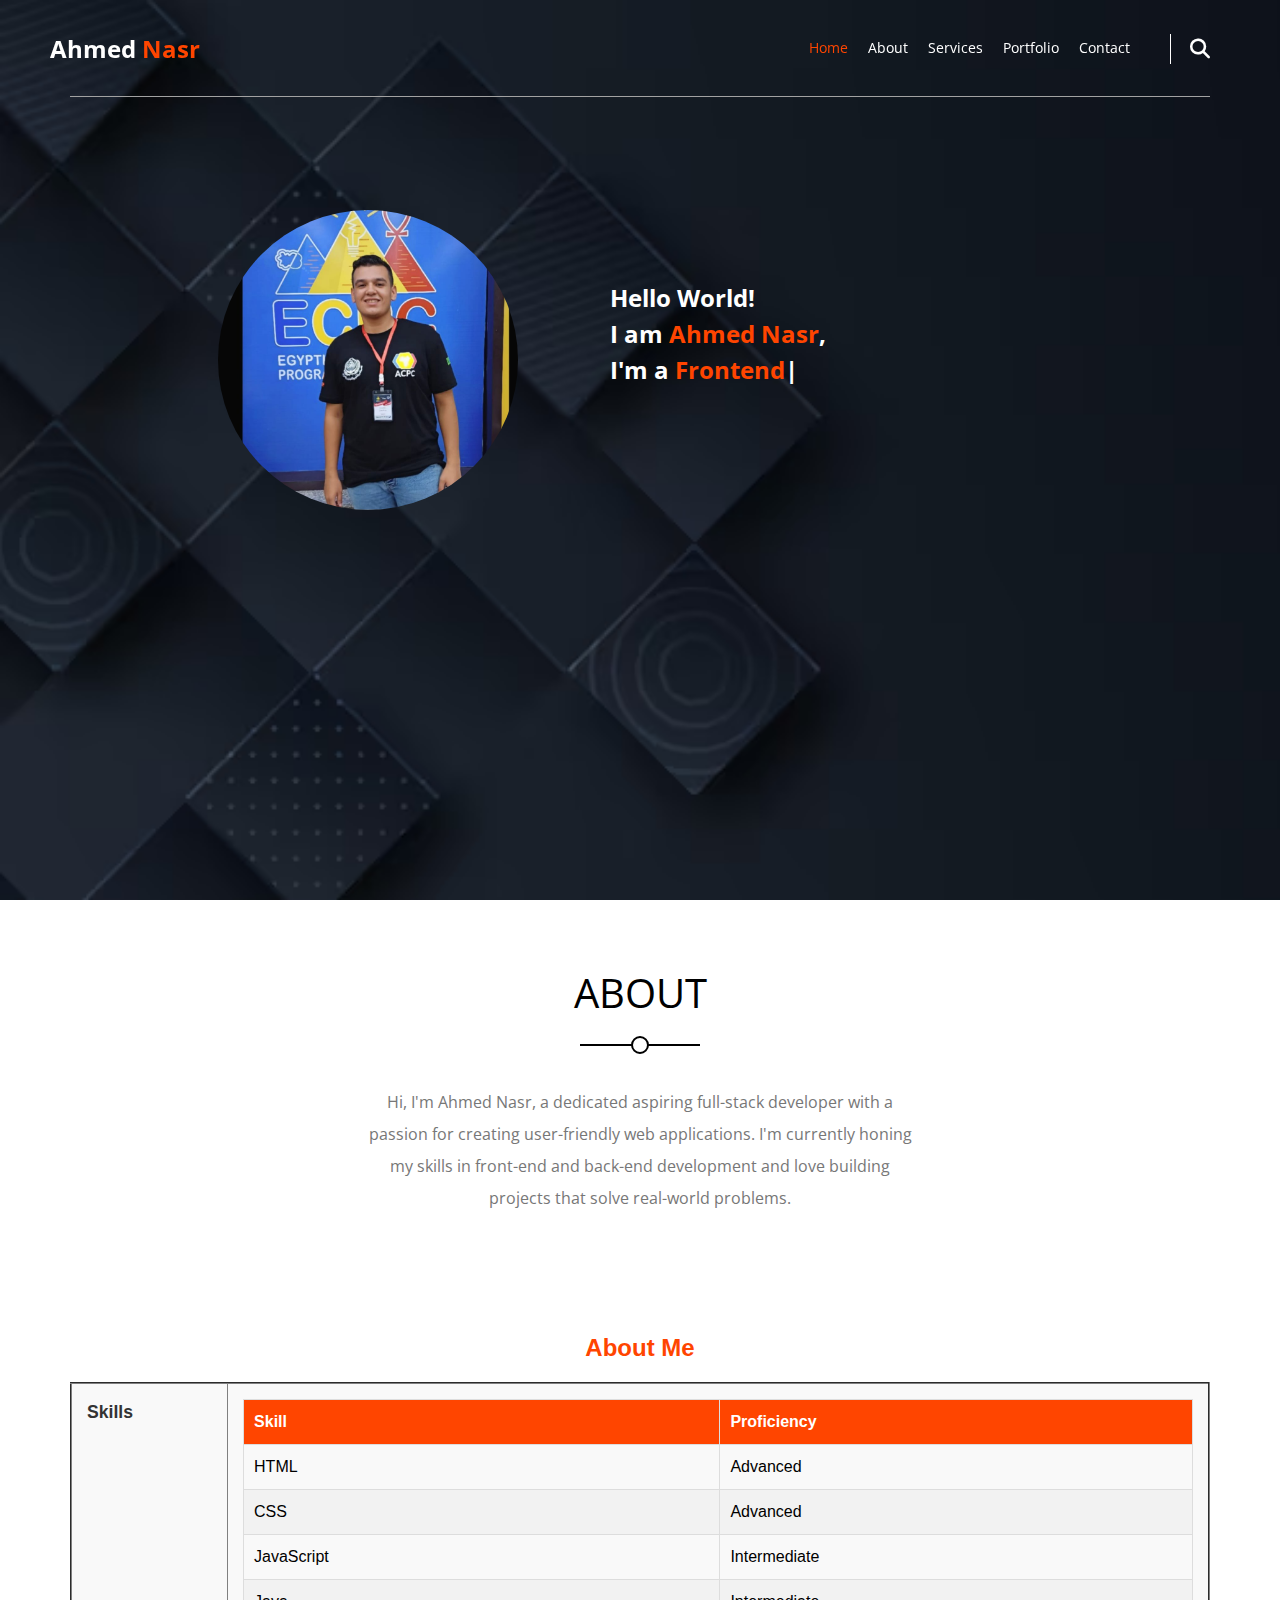
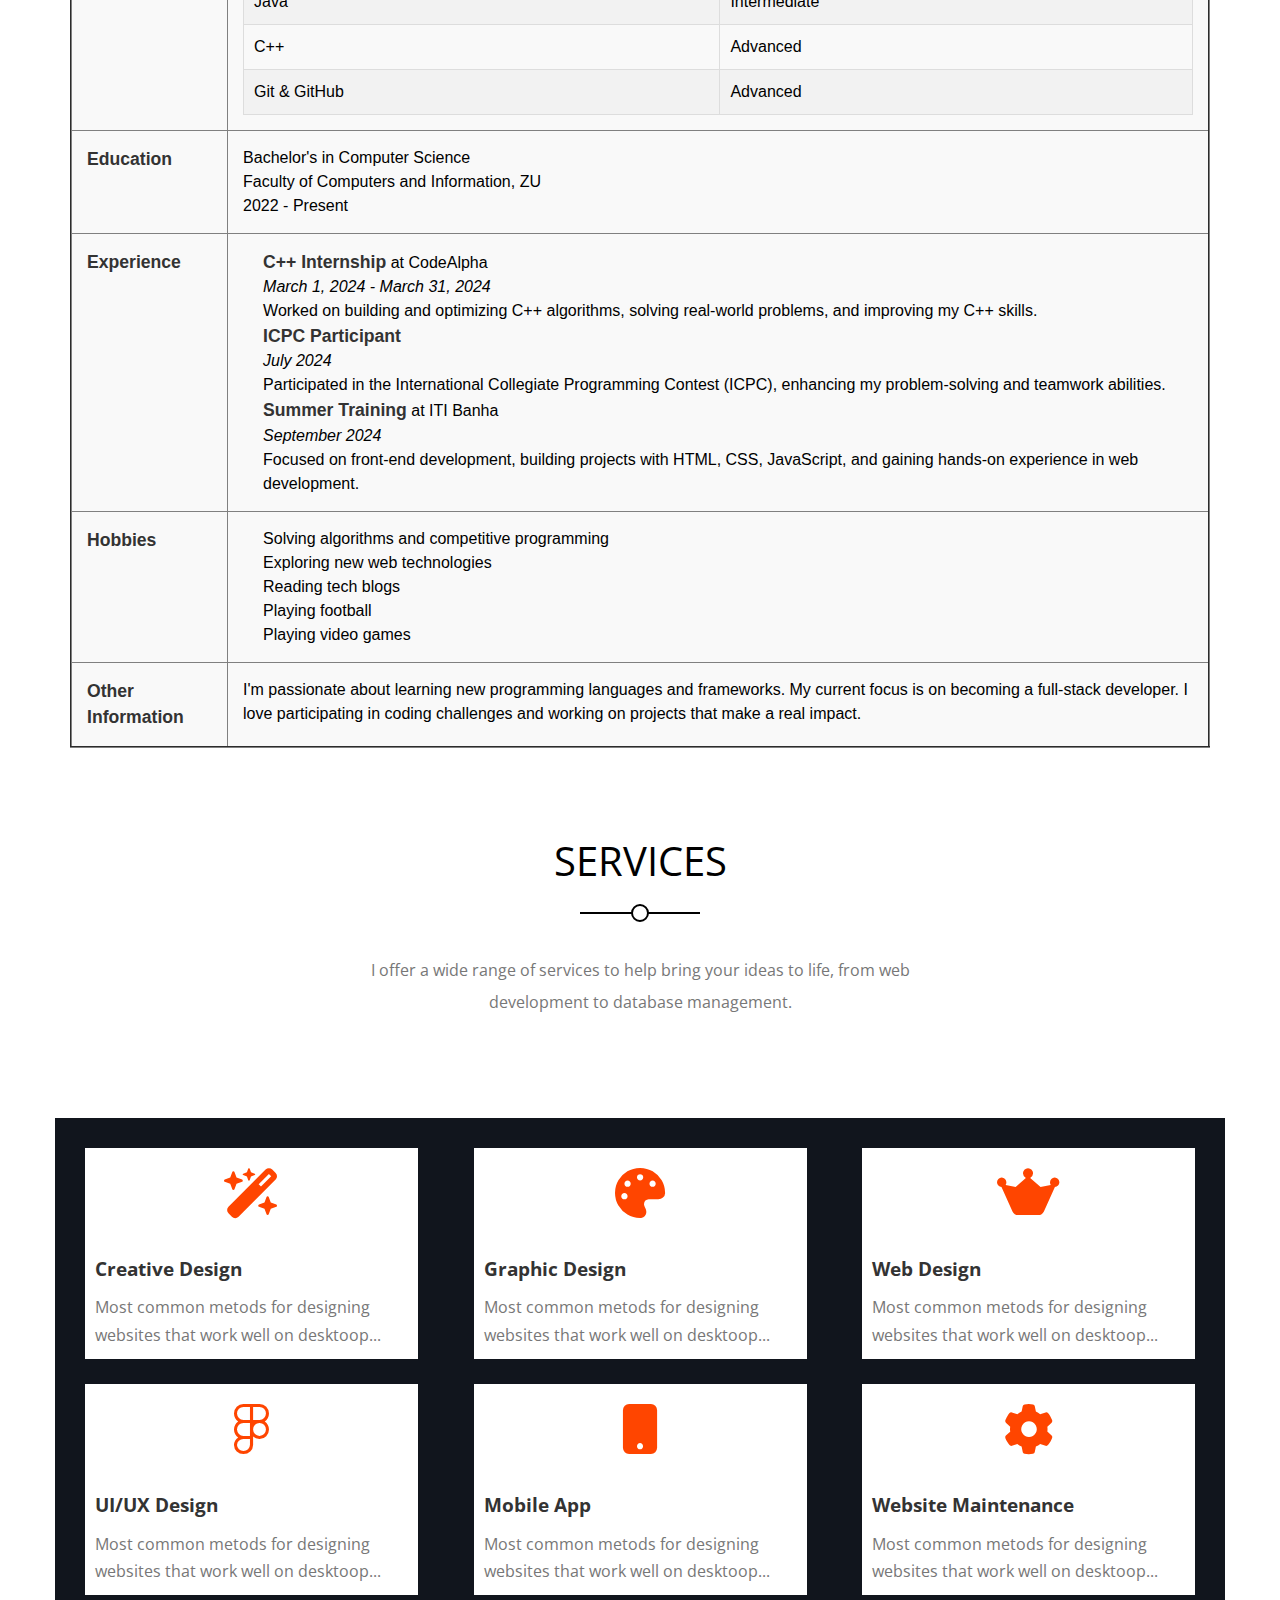
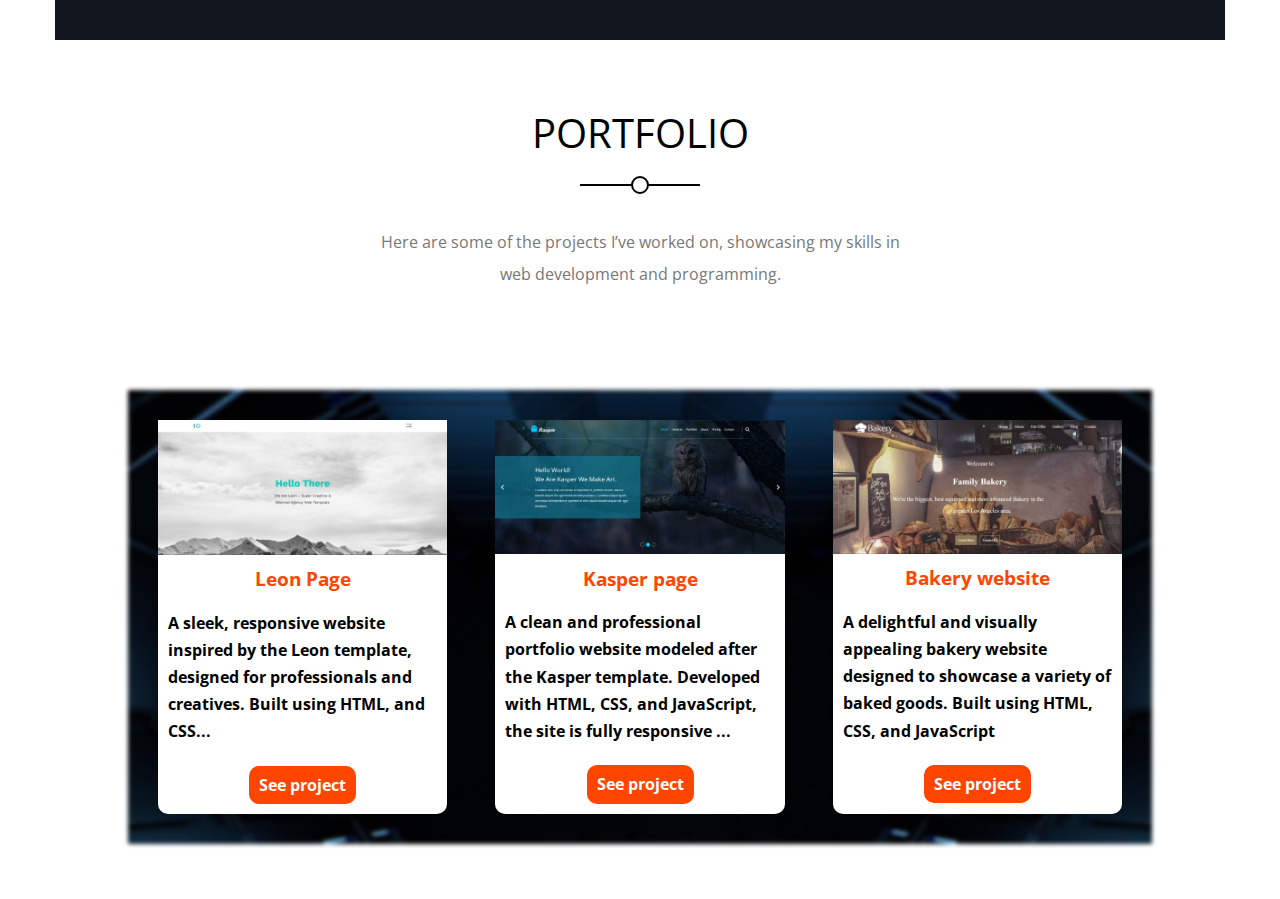
<file: index.html>
<!DOCTYPE html>
<html lang="en">
<head>
    <meta charset="UTF-8">
    <meta name="viewport" content="width=device-width, initial-scale=1.0">
    <title>Portfolio</title>
    <link rel="preconnect" href="https://fonts.googleapis.com">
<link rel="preconnect" href="https://fonts.gstatic.com" crossorigin>
<link href="https://fonts.googleapis.com/css2?family=Open+Sans:ital,wght@0,300..800;1,300..800&display=swap" rel="stylesheet">
 

<link rel="stylesheet" href="CSS/normalize.css">
    <link rel="stylesheet" href="CSS/all.min.css">
    <link rel="stylesheet" href="CSS/master.css">

</head>
<body>
         <!-- Start Header -->
         <header>
            <div class="container">
                <h2>Ahmed <span>Nasr</span></h2>
                <nav>
                    <i class="fas fa-bars toggle-menu"></i>
                    <ul>
                        <li><a href="#" class="active">Home</a></li>
                        <li><a href="#about">About</a></li>
                        <li><a href="#service">Services</a></li>
                        <li><a href="#portfolio">Portfolio</a></li>
                        <!-- <li><a href="#">Pricing</a></li> -->
                        <li><a href="contact.html">Contact</a></li>
                    </ul>
                    <div class="form">
                        <i class="fas fa-search"></i>
                    </div>
                </nav>
            </div>
          </header>
    <!-- End hEADER -->
     <!-- START Landing -->
     <div class="landing">
        <div class="container">
            <div class="image"><img src="Images/photo.jpg" alt=""></div>
            <div class="text">
                <div class="content">
                    <h2>
                        Hello World!<br />
                       I am <span>Ahmed Nasr</span>,<div class="typewriter" data-aos="fade-right" data-aos-duration="1500" data-aos-delay="900">I'm a <span class="typewriter-text"></span><label for="">|</label></div>
                    </h2>
                    <!-- <p>
                       Lorem ipsum dolor sit amet consectetur adipisicing elit. Voluptatum quis exercitationem quia impedit! Eum, sequi nesciunt? Iusto aperiam illo nostrum voluptate, cupiditate repudiandae repellat neque tempora doloremque autem, ipsa quos.
                    </p> -->
                </div>
            </div>
        </div>
       
    </div>
 <!-- End Landing -->
  <!-- Start About -->
   <div class="about" id="about">
    <div class="main-heading">
        <h2>About</h2>
        <p>Hi, I'm Ahmed Nasr, a dedicated aspiring full-stack developer with a passion for creating user-friendly web applications. I'm currently honing my skills in front-end and back-end development and love building projects that solve real-world problems.
        </p>
    </div>
    <div class="about-section">
        <h2>About Me</h2>
        <div class="container">
            <table class="about-table" border="2">
          <tr>
            <td><strong>Skills</strong></td>
            <td>
              <table class="skills-table" border="1">
                <thead>
                  <tr>
                    <th>Skill</th>
                    <th>Proficiency</th>
                  </tr>
                </thead>
                <tbody>
                  <tr>
                    <td>HTML</td>
                    <td>Advanced</td>
                  </tr>
                  <tr>
                    <td>CSS</td>
                    <td>Advanced</td>
                  </tr>
                  <tr>
                    <td>JavaScript</td>
                    <td>Intermediate</td>
                  </tr>
                  <tr>
                    <td>Java</td>
                    <td>Intermediate</td>
                  </tr>
                  <tr>
                    <td>C++</td>
                    <td>Advanced</td>
                  </tr>
                  <tr>
                    <td>Git & GitHub</td>
                    <td>Advanced</td>
                  </tr>
                </tbody>
              </table>
            </td>
          </tr>
          <tr>
            <td><strong>Education</strong></td>
            <td>
              <p>Bachelor's in Computer Science<br>
                 Faculty of Computers and Information, ZU<br>
                 2022 - Present</p>
            </td>
          </tr>
          <tr class="experience">
            <td><strong>Experience</strong></td>
            <td>
              <ul>
                <li>
                  <strong>C++ Internship</strong> at CodeAlpha<br>
                  <em>March 1, 2024 - March 31, 2024</em><br>
                  Worked on building and optimizing C++ algorithms, solving real-world problems, and improving my C++ skills.
                </li>
                <li>
                  <strong>ICPC Participant</strong><br>
                  <em>July 2024</em><br>
                  Participated in the International Collegiate Programming Contest (ICPC), enhancing my problem-solving and teamwork abilities.
                </li>
                <li>
                  <strong>Summer Training</strong> at ITI Banha<br>
                  <em>September 2024</em><br>
                  Focused on front-end development, building projects with HTML, CSS, JavaScript, and gaining hands-on experience in web development.
                </li>
              </ul>
            </td>
          </tr>
          
          <tr>
            <td><strong>Hobbies</strong></td>
            <td>
              <ul>
                <li>Solving algorithms and competitive programming</li>
                <li>Exploring new web technologies</li>
                <li>Reading tech blogs</li>
                <li>Playing football</li>
                <li>Playing video games</li>
              </ul>
            </td>
          </tr>
          <tr>
            <td><strong>Other Information</strong></td>
            <td>
              <p>I'm passionate about learning new programming languages and frameworks. My current focus is on becoming a full-stack developer. I love participating in coding challenges and working on projects that make a real impact.</p>
            </td>
          </tr>
            </table>
        </div>
      </div>
      
   </div>
   <div class="services" id="service">
        <div class="main-heading">
            <h2>Services</h2>
            <p>I offer a wide range of services to help bring your ideas to life, from web development to database management.</p>
        </div>

        <div class="container">
            <div class="item">
                <i class="fa-solid fa-wand-magic-sparkles"></i>
                <h3>Creative Design</h3>
                <p>Most common metods for designing websites that work well on desktoop...</p>
            </div>
            
            <div class="item">
                <i class="fa-solid fa-palette"></i>
                <h3>Graphic Design</h3>
                <p>Most common metods for designing websites that work well on desktoop...</p>
            </div>

            <div class="item">
                <i class="fa-solid fa-web-awesome"></i>
                <h3>Web Design</h3>
                <p>Most common metods for designing websites that work well on desktoop...</p>
            </div>

            <div class="item">
                <i class="fa-brands fa-figma"></i>
                <h3>UI/UX Design</h3>
                <p>Most common metods for designing websites that work well on desktoop...</p>
            </div>

            <div class="item">
                <i class="fa-solid fa-mobile-button"></i>
                <h3>Mobile App</h3>
                <p>Most common metods for designing websites that work well on desktoop...</p>
            </div>

            <div class="item">
                <i class="fa-solid fa-gear"></i>
                <h3 class="big">Website Maintenance</h3>
                <p>Most common metods for designing websites that work well on desktoop...</p>
            </div>
         </div>
   </div>
   <div class="portfolio" id="portfolio">
    <div class="main-heading">
        <h2>Portfolio</h2>
        <p>Here are some of the projects I’ve worked on, showcasing my skills in web development and programming.</p>

    </div>
    <div class="container">
        <div class="card">
            <img src="Images/template-one.jpg" alt="">
            <h3>Leon Page</h3>
            <p>A sleek, responsive website inspired by the Leon template, designed for professionals and creatives. Built using HTML, and CSS...</p>
            <button><a href="https://ahmednasr54.github.io/HTML-CSS-Template-1/" target="_blank">See project</a></button>
        </div>
        <div class="card">
            <img src="Images/second-template.jpg" alt="">
            <h3>Kasper page</h3>
            <p>A clean and professional portfolio website modeled after the Kasper template. Developed with HTML, CSS, and JavaScript, the site is fully responsive ...</p>
            <button><a href="https://ahmednasr54.github.io/HTML-CSS-Template-2/" target="_blank">See project</a></button>
        </div>
        <div class="card">
            <img src="Images/third.jpg" alt="">
            <h3> Bakery website</h3>
            <p>A delightful and visually appealing bakery website designed to showcase a variety of baked goods. Built using HTML, CSS, and JavaScript</p>
            <button><a href="https://ahmednasr54.github.io/Bakery-ITI-Trainning-Task/" target="_blank">See project</a></button>
        </div>
    </div>
   </div>
   <br><br><br>
   <script src="Script/main.js"></script>
</body>
</html>
</file>
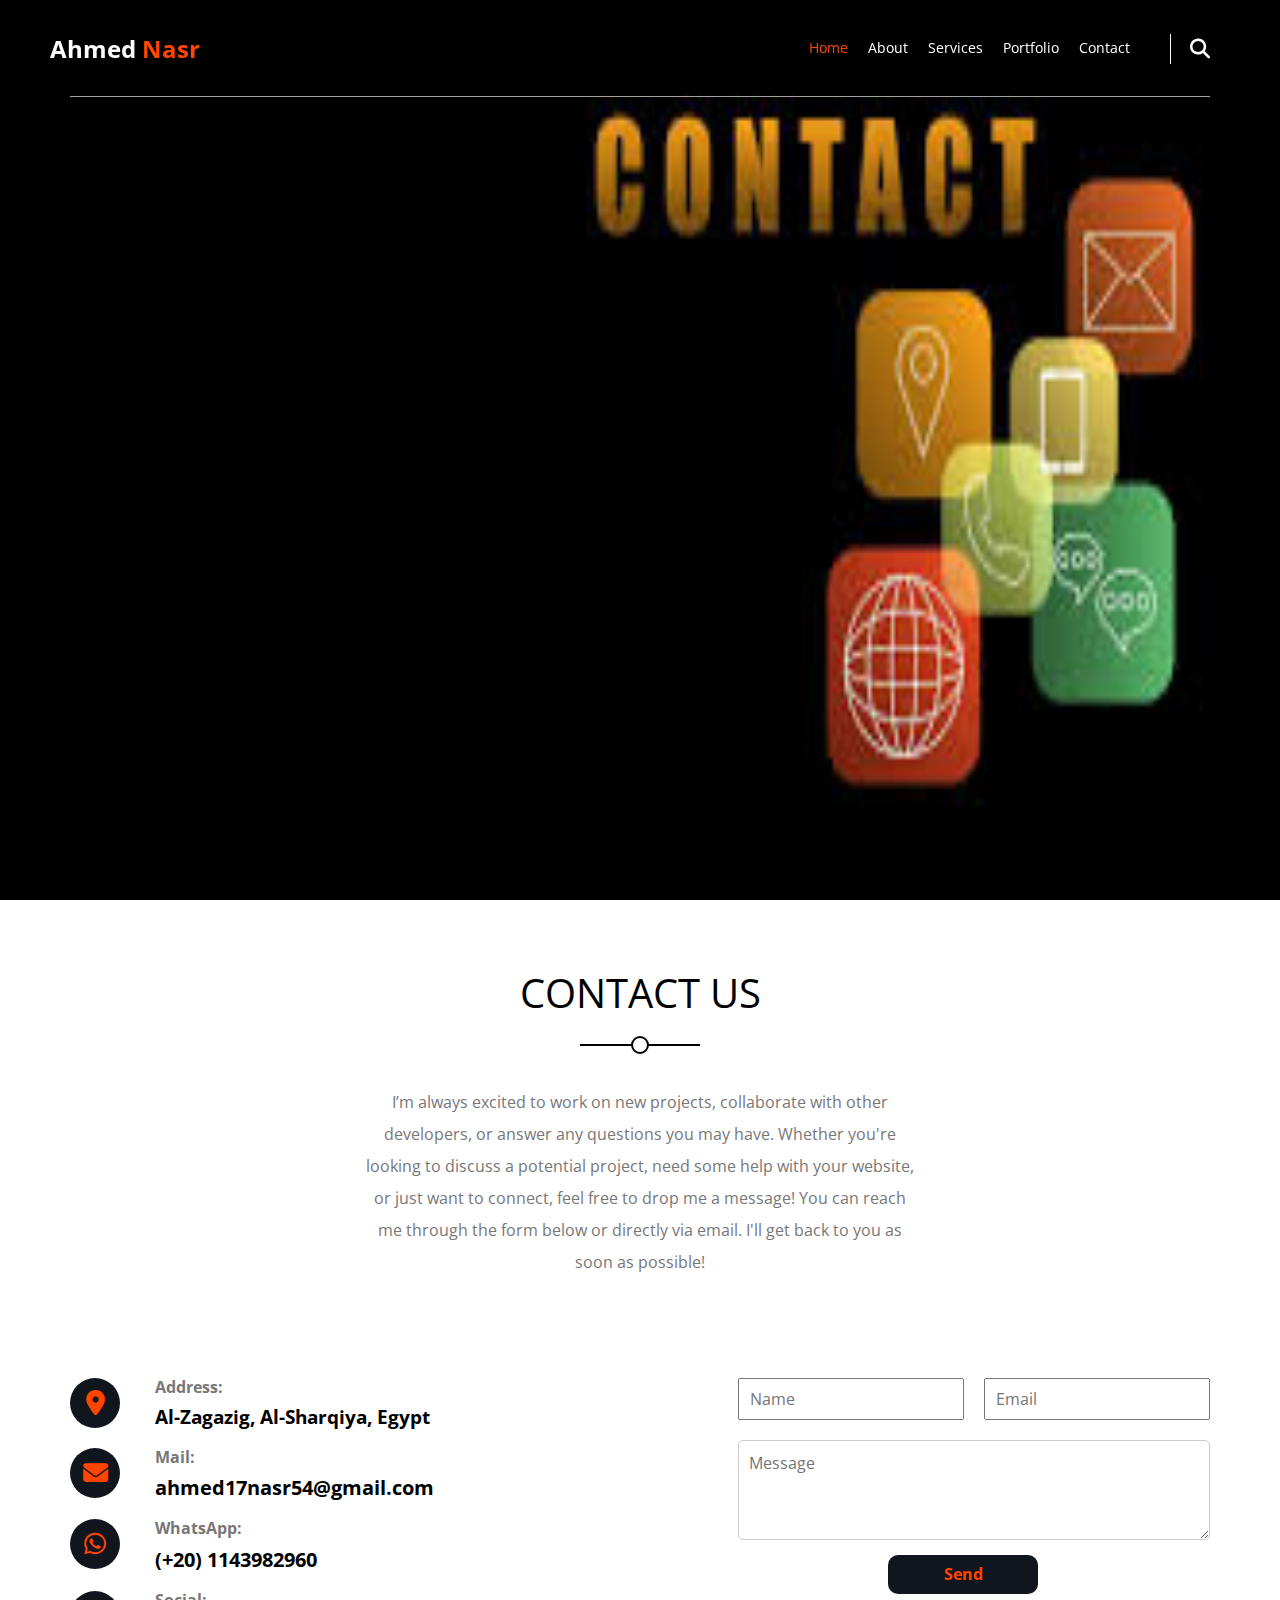
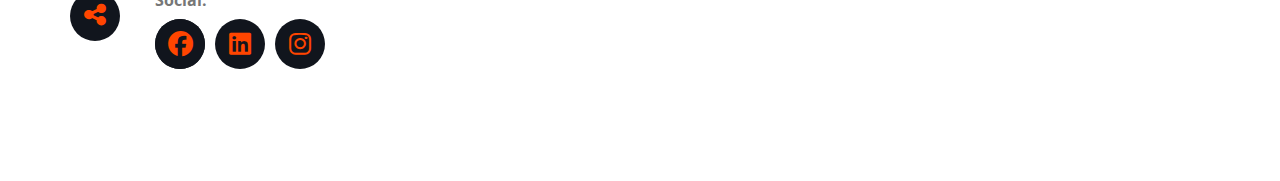
<file: contact.html>
<!DOCTYPE html>
<html lang="en">
<head>
    <meta charset="UTF-8">
    <meta name="viewport" content="width=device-width, initial-scale=1.0">
    <title>Contact</title>
    <link rel="preconnect" href="https://fonts.googleapis.com">
<link rel="preconnect" href="https://fonts.gstatic.com" crossorigin>
<link href="https://fonts.googleapis.com/css2?family=Open+Sans:ital,wght@0,300..800;1,300..800&display=swap" rel="stylesheet">
 

<link rel="stylesheet" href="CSS/normalize.css">
    <link rel="stylesheet" href="CSS/all.min.css">
    <link rel="stylesheet" href="CSS/master.css">

</head>
<body>
    <header>
        <div class="container">
            <h2>Ahmed <span>Nasr</span></h2>
            <nav>
                <i class="fas fa-bars toggle-menu"></i>
                <ul>
                    <li><a href="index.html" class="active">Home</a></li>
                    <li><a href="index.html#about">About</a></li>
                    <li><a href="index.html#service">Services</a></li>
                    <li><a href="index.html#portfolio">Portfolio</a></li>
                    <li><a href="contact.html">Contact</a></li>
                </ul>
                
                <div class="form">
                    <i class="fas fa-search"></i>
                </div>
            </nav>
        </div>
      </header>
      <div class="landing contact-landing">
        <div class="container">
            <!-- <div class="image"><img src="Images/photo.jpg" alt=""></div> -->
            <!-- <div class="text">
                <div class="content">
                    <h2>
                        Hello World!<br />
                       I am <span>Ahmed Nasr</span>,Web Developer
                    </h2>
                    <p>
                       Lorem ipsum dolor sit amet consectetur adipisicing elit. Voluptatum quis exercitationem quia impedit! Eum, sequi nesciunt? Iusto aperiam illo nostrum voluptate, cupiditate repudiandae repellat neque tempora doloremque autem, ipsa quos.
                    </p>
                </div>
            </div> -->
        </div>
       
    </div>
      <div class="contact">
        <div class="main-heading">
            <h2>Contact us</h2>
            <p>
                I’m always excited to work on new projects, collaborate with other developers, or answer any questions you may have. Whether you're looking to discuss a potential project, need some help with your website, or just want to connect, feel free to drop me a message! You can reach me through the form below or directly via email. I'll get back to you as soon as possible!
              </p>
        </div>
        <div class="container contact-container">
            <!-- <div class="map">
                <iframe src="https://www.google.com/maps/embed?pb=!1m18!1m12!1m3!1d27499.006851193928!2d31.348157459898996!3d30.51040941540741!2m3!1f0!2f0!3f0!3m2!1i1024!2i768!4f13.1!3m3!1m2!1s0x14f7e6a56e0bc271%3A0x5ab6494023b63bd4!2z2YXZhtmK2Kcg2KfZhNmC2YXYrdiMINmF2YrYqiDZitiy2YrYr9iMINmF2LHZg9iyINmF2YbZitinINin2YTZgtmF2K3YjCDZhdit2KfZgdi42Kkg2KfZhNi02LHZgtmK2Kk!5e0!3m2!1sar!2seg!4v1727069924592!5m2!1sar!2seg" width="600" height="450" style="border:0;" allowfullscreen="" loading="lazy" referrerpolicy="no-referrer-when-downgrade"></iframe>
            </div> -->
            <div class="info">
                <div class="component">
                    <i class="fa-solid fa-location-dot"></i>
                    <div class="text">
                        <h4>Address:</h4>
                        <h3>Al-Zagazig, Al-Sharqiya, Egypt</h3>
                    </div>
                </div>

                <div class="component">
                    <i class="fa-solid fa-envelope"></i>
                    <div class="text">
                        <h4>mail:</h4>
                        <a class="mail" href="mailto:ahmed17nasr54@gmail.com">ahmed17nasr54@gmail.com</a>
                    </div>
                </div>
                <div class="component">
                    <a class="whats" href="https://wa.me/201143982960" target="_blank"><i class="fa-brands fa-whatsapp fa-bounce"></i></a>
                    <div class="text">
                        <h4>WhatsApp:</h4>
                        <a class="number" href="https://wa.me/201143982960" target="_blank">(+20) 1143982960</a>
                    </div>
                </div>
                <div class="component">
                    <i class="fa-solid fa-share-nodes fa-beat-fade"></i>
                    <div class="text">
                        <h4>Social:</h4>
                        <div class="social">
                            <a href="https://www.facebook.com/profile.php?id=100028818579370&sk=map" target="_blank"><i><i class="fa-brands fa-facebook"></i></i></a>
                            <a href="https://www.linkedin.com/in/ahmed-nasr-b7ab64279/" target="_blank"><i class="fa-brands fa-linkedin"></i></a>
                            <a href="https://www.instagram.com/a7mednasr17/?igsh=bG4xZ2ttdjA3eXRv" target="_blank"><i class="fa-brands fa-instagram"></i></a>
                        </div>
                    </div>
                </div>
            </div>
            <form action="">
                <div class="input">
                    <input type="text" placeholder="Name">
                    <input type="mail"  placeholder="Email" required>
                </div>
                <textarea name="message" placeholder="Message" required></textarea>
                <button type="submit">Send</button>
            </form>
        </div>
      </div>
      <br><br><br><br><br>
      <script src="Script/main.js"></script>
</body>
</html>
</file>
<file: CSS/master.css>
* Start Global Rules */
:root{
    --main-color: orangered;
    --transparent-color: rgb(15 116 143 / 70%);
    --section-padding: 100px;
  }
*{
    -webkit-box-sizing: border-box;
    -moz-box-sizing: border-box;
    box-sizing: border-box;
    padding: 0;
    margin: 0;
}
html{
    scroll-behavior: smooth;
}
body{
 font-family: "Open Sans", sans-serif; 
 /* background-color: rgb(37, 20, 20); */
}
ul{
    list-style: none;
}

.container{
    padding-left: 15px;
    padding-right: 15px;
    margin-left: auto;
    margin-right: auto;
}
/* Small */
@media (min-width: 768px) {
    .container {
      width: 750px;
    }
  }
  /* Medium */
  @media (min-width: 992px) {
    .container {
      width: 970px;
    }
  }
  /* Large */
  @media (min-width: 1200px) {
    .container {
      width: 1170px;
    }
  }
  /* End Global Rules */

  /* Start Component  */
  .main-heading{
    text-align: center;
  }
  .main-heading h2{
    font-weight: normal;
    font-size: 40px;
    position: relative;
    margin-top: 70px;
    margin-bottom: 70px;
    text-transform: uppercase;
  }
  .main-heading h2::before{
    content: '';
    position: absolute;
    left: 50%;
    bottom: -30px;
    transform: translateX(-50%);
    height: 2px;
    background-color: black;
    width: 120px;
  }
  .main-heading h2::after{
    content: '';
    position: absolute;
    left: 50%;
    bottom: -38px;
    transform: translateX(-50%);
    width: 14px;
    height: 14px;
    border-radius: 50%;
    border: 2px solid black;
    background-color: white;
  }
  .main-heading p{
    width: 550px;
    margin: 0 auto 100px;
    max-width: 100%;
    line-height: 2;
    color: #777;
  }


  /* End Component */


  /* Start Header */
  header{
    /* background-color: cadetblue; */
    position: fixed;
    left: 0;
    width: 100%;
    z-index:2;
    /* background-color: rgb(142, 56, 56); */
  }
  .scrolled{
    background-color:#11151d;
  }
  header .container{
    display: flex;
    justify-content: space-between;
    align-items: center;
    position: relative;
    min-height: 97px;
  }
  header .container::after{
    content: "";
    position: absolute;
    height: 1px;
    background-color: #a2a2a2;
    bottom: 0;
    width: calc(100% - 30px); /* 30px = padding right &left*/
    left: 15px;
  }
  header h2{
    margin-left: -20px;
    color: white;
  }
  header h2 span{
    color: orangered;
}
header h2 span:hover{
    text-shadow: 2px 2px 5px rgba(244, 3, 3, 0.948);

}
  header nav{
    flex: 1;
    display: flex;
    justify-content: flex-end;
    align-items: center;
  }
  header nav .toggle-menu{
    color: white;
    font-size: 22px;
  }
  @media(min-width:768px){
    header nav .toggle-menu{
        display: none;
    }
   
  }
  header nav ul{
    display: flex;
  }
  @media (max-width:767px){
    header nav ul{
        display: none;
    }
    header h2{
      margin-left: 10px;
     
    }
    header nav .toggle-menu:hover + ul{
        display: flex;
        flex-direction: column;
        position: absolute;
        top: 100%;
        left: 0;
        width: 100%;
        background-color: rgb(0 0 0 / 50%);
        z-index: 100;
    }
    header nav ul li a{
        padding: 15px !important;
    }

  }
  /* header nav ul li{
    padding: 40px 15px;
   
    
  } */
  header nav ul li a {
    padding: 40px 10px;
    display: block;
    color: white;
    text-decoration: none;
    font-size: 14px;
    transition: 0.3s;
    position: relative;
    z-index: 4;
  }
  header nav ul a:hover,
  header nav ul .active{
    color: orangered;
    border-bottom: 1px solid var(--main-color);
  }
  
  header nav .form{
    width: 40px;
    height: 30px;
    position: relative;
    margin-left: 30px;
    border-left: 1px solid white;
  }
  header nav .form i{
    color: white;
    position: absolute;
    font-size: 20px;
    top: 50%;
    transform: translateY(-50%);
    right: 0;
  }

  .landing{
    min-height: 100vh;
    background-color: black; /* this is use if the image is broken this work*/
    background-image:url(../Images/backgroundImage.avif);
    background-size: cover;
    position: relative;
    /* margin-top: -150px; */
    z-index: -1;
    display: flex;
    flex-direction: column;
    gap: 10px;
  }
  .contact-landing{
    background-image: url(../Images/images.jpg);
    background-size: cover;
    background-position: 0 0;
  }
  @media (max-width: 767px) {
    .contact-landing {
      width: 100%;
      background-size: 100% 100%;  /* Stretch to fit both width and height */
      background-repeat: no-repeat;  /* Prevent repetition */
    }
  }
  @media (max-width: 992px) {
    .contact-landing {
      width: 100%;
      background-size: 100% 100%;  /* Stretch to fit both width and height */
      background-repeat: no-repeat;  /* Prevent repetition */
    }
  }
  @media (max-width: 1400px) {
    .contact-landing {
      width: 100%;
      background-size: 100% 100%;  /* Stretch to fit both width and height */
      background-repeat: no-repeat;  /* Prevent repetition */
    }
  }
  
  
  .landing .container{
    width: 80%;
    margin-top: 200px;
    padding: 10px;
    display: flex;
    flex-direction: row;
    /* justify-content: space-between; */
    gap: 20px;
  }
  .landing .image{
    width:40%;
  }
  .landing .image img{
    max-width: 100%;
    width: 300px;
    height: 300px;
  border-radius: 50%; /* Makes the image a circle */
  object-fit: cover; /* Ensures the image fits inside the circle without distortion */
   margin-left: calc(20%);
}
.landing .text{
    margin-top: 70px;
}
.landing .text h2{
    margin-bottom: 10px;
    color: white;
    line-height: 1.5;

}
.landing .text h2 span{
    color: orangered;
}

.landing .text h2 span:hover{
    text-shadow: 2px 2px 5px rgba(244, 3, 3, 0.948);
}

.landing .text p{
    margin-bottom: 10px;
    color: white;
    line-height: 2;
}
@media (max-width:767px) {

  .landing .container{
    display: block;
    text-align: center;
  }
  .landing .image {
    width: 60%;
  }
  .landing .image img{
    width: 100%;
    height: 40%;
    margin-top: 100px;
  }
}
@media (max-width:992px) {
  .landing .container{
    display: block;
    text-align: center;
  }
    .landing .image {
      width: 60%;
    }
    .landing .image img{
      width: 100%;
      height: 40%;
      margin-top: 100px;
    }
  }
  @media (min-width:993px) {
    .landing .container{
     display: flex;
    gap: 70px;
    }

}

  /* Basic Styling for the About Section */
.about-section {
    padding: 20px;
    font-family: Arial, sans-serif;
  }
  
  .about-section h2 {
    text-align: center;
    color: orangered;
    margin-bottom: 20px;
  }
  
  .about-table {
    width: 100%;
    border-collapse: collapse;
    background-color: #f9f9f9;
  }
  
  .about-table td {
    padding: 15px;
    vertical-align: top;
    font-size: 1rem;
    line-height: 1.5;
  }
  
  .skills-table {
    width: 100%;
    border-collapse: collapse;
  }
  
  .skills-table th, .skills-table td {
    padding: 10px;
    text-align: left;
    border: 1px solid #ddd;
  }
  
  .skills-table th {
    background-color: orangered;
    color: white;
  }
  
  .skills-table tr:nth-child(even) {
    background-color: #f2f2f2;
  }
  
  .skills-table tr:hover {
    background-color: #f1f1f1;
  }
  
  .about-table td strong {
    font-size: 1.1rem;
    color: #333;
  }
  
  ul {
    margin: 0;
    padding-left: 20px;
  }
  
  
  
  
  /* Responsive Design */
  @media (max-width: 768px) {
    .about-table, .skills-table {
      font-size: 0.9rem;
    }
  }



  /* Start Service */
  .services .container{
    display: flex;
    flex-direction: row;
    gap: 10px;
    flex-wrap: wrap;
    justify-content: space-between;
    background-color: #11151d;
    padding: 30px;
    /* height: auto; */
  }
  .services .container .item{
    width: 30%;
    background-color: white;
    color: white;
    padding: 10px;
    margin-bottom: 15px;
    /* margin-right: 15px; */
    /* height: 250px; */
    line-height: 1.7;
    /* border: 2px solid orangered; */
    transition: background-color 0.5s ease-in-out; /* Smooth transition */
}
  .services .container .item:hover{
    background-color: orangered;
    /* transition: ; */
    transform: scale(1.1);
  }
  .services .container .item:hover i{
    color: black;
  }
  .services .container .item:hover p{
    color: white;
    font-weight: bold;
  }
  .services .container .item i{
    display: block;
    text-align: center;
    font-size: 50px;
    margin-bottom: 35px;
    margin-top: 10px;
    color: orangered;
  }
  .services .container .item h3{
    margin-bottom: 10px;
    color: #333;
  }
  .services .container .item p{
    color: #777;
  }
  
  @media (max-width: 768px) {
   .services .container{
      display: flex;
      flex-direction: column;
      flex-wrap: wrap;
      gap: 20px;
    }
   .services .container .item{
      margin: auto;
      width: 80%;
   }
  }


/* CONTACT */
.contact-container{
    display: flex;
    flex-direction: row;
    justify-content: space-between;
}
.contact-container .info {
    margin-right: 25px;
}
.contact-container .info .component{
    margin-bottom: 20px;
    display: flex;
    gap: 20px;
}
.contact-container .info .component i{
    font-size: 25px;
    width: 50px;
    height: 50px;
    /* border: 2px solid red; */
    background-color:#11151d;
    border-radius: 50%;
    color:orangered;

    display: flex;
    align-items: center;
    justify-content: center;
}
.contact-container .info .component h4{
    color: #777;
    margin-left: 15px;
    text-transform: capitalize;
    margin-bottom: 10px;
}
.contact-container .info .component h4 + *{
    margin-left: 15px;
}
.contact-container .info .component a {
    text-decoration: none;
    color: black;
    font-size: 20px;
    font-weight: bold;
    position: relative; /* Relative positioning for the pseudo-element */
    /*overflow: hidden;   /* Hide overflow to prevent showing the full line */
}
.contact-container .info .component .whats{
    text-decoration: none;
}
.contact-container .info .component a.mail::after,.contact-container .info .component a.number::after {
    content: '';
    position: absolute;
    left: 0; /* Start from the left */
    bottom: 0; /* Position it at the bottom of the text */
    width: 100%; /* Full width */
    height: 2px; /* Thickness of the underline */
    background-color: #0058b5; /* Color of the underline */
    transform: scaleX(0); /* Start with no width */
    transition: transform 0.6s ease-in-out; /* Smooth transition */
    transform-origin: left; /* Start scaling from the left */
}

.contact-container .info .component a:hover::after {
    transform: scaleX(1); /* Scale to full width on hover */
}

.contact-container .info .component a:hover {
    color: #0058b5; /* Change text color on hover */
}


.contact-container .info .component .social{
    display: flex;
    gap: 10px;
}
.contact-container .info .component .social a{
  transition: transform 0.3s ease;
}
.contact-container .info .component .social a:hover{
  transform: scale(1.1);
}

.contact-container form .input{
    display: flex;
    gap: 20px;
    margin-bottom: 20px;
   
  
}
.contact-container form .input input{
    padding: 10px;
}
.contact-container form textarea {
    display: block; /* Make the textarea a block element */
    width: 100%; /* Full width */
    max-width: 500px; /* Max width */
    min-height: 100px; /* Minimum height */
    font-size: 16px; /* Font size */
    line-height: 1.5; /* Line height */
    padding: 10px; /* Padding */
    border: 1px solid #ccc; /* Border */
    border-radius: 5px; /* Rounded corners */
    box-sizing: border-box; /* Include padding and border in width */
    margin: 0 auto; /* Center the textarea if it's within a wider container */
}
.contact-container form button{
    padding: 10px;
    margin-top: 15px;
    margin-left: 150PX;
    width:150PX;
    background-color:#11151d;
    color: orangered;
    transition: background-color 0.3s ease, color 0.3s ease;
    border: none;
    border-radius: 10px;
    font-weight: bold;
}
.contact-container form button:hover{
    background-color: orangered;
    color: #11151d;
}
@media(max-width:767px){
  .contact-container{
    flex-direction: column;
    text-align: center;
    /* gap: 30px; */
    /* margin: auto; */
  }
  .contact-container .info {
    margin: auto;
  }
  .contact-container form{
    margin: auto;
    margin-top: 40px;

  }
  .contact-container form button{
    margin: auto;
    margin-top: 20px;
}
}
/* Medium */
@media (max-width:992px)
{
  .contact-container{
    flex-direction: column;
    text-align: center;
    /* gap: 30px; */
    /* margin: auto; */
  }
  .contact-container .info {
    margin: auto;
  }
  .contact-container form{
    margin: auto;
    margin-top: 40px;

  }
  .contact-container form button{
    margin: auto;
    margin-top: 20px;
}
}




/* Portfolio */

.portfolio .container {
  position: relative; /* Ensure the pseudo-element positions correctly */
  display: flex;
  flex-direction: row;
  justify-content: space-between;
  width: 80%;
  margin: auto;
  padding: 30px;
  z-index: 1; /* Ensure content is above the pseudo-element */
}

.portfolio .container::before {
  content: "";
  position: absolute;
  top: 0;
  left: 0;
  right: 0;
  bottom: 0;
  background-image: url(../Images/portfoliojpg.jpg);
  background-size: cover;
  filter: blur(2px); /* Apply blur here */
  z-index: -1; /* Keep it behind the container's content */
}

.portfolio .container .card{
    width: 30%;
    /* border: 5px solid black; */
    background-color: white;
    border-radius: 10px;
}
.portfolio .container .card:hover{
transform:  scale(1.1);
}
.portfolio .container .card img{
    max-width: 100%;
    margin-bottom: 10px;
}
.portfolio .container .card h3{
    margin-bottom: 10px;
    text-align: center;
    font-weight: bold;
    color: orangered;

}
.portfolio .container .card p{
    color:black;
    font-weight: bold;
    line-height: 1.7;
    padding: 10px;
    margin-bottom: 10px;
}
.portfolio .container .card button{
    display: block;  /* Ensure the button is a block-level element */
    margin: 10px auto;  /* Auto margins will center the button horizontally */
   padding: 10px;
   background-color: orangered;
   transition: background-color 0.6s ease-in-out;
   border: none;
   border-radius: 10px;

}
.portfolio .container .card button:hover{
    background-color:#11151d;
    /* transform: rotate(3deg) scale(1.1); */
}
.portfolio .container .card button:hover a{
    color: orangered;
   transition: color 0.6s ease-in-out;

}
.portfolio .container .card button a{
    text-decoration: none;
    color: white;
    font-weight: bold;
}
@media (max-width: 768px) {
  .portfolio .container{
     display: flex;
     flex-direction: column;
     flex-wrap: wrap;
     gap: 30px;
   }
  .portfolio .container .card{
     margin: auto;
     margin-bottom: 20px;
     width: 90%;
  }
  .portfolio .container .card:nth-last-child(1){
    margin-top: -10px;
  }
 }
 @media (max-width: 500px) {
  .portfolio .container{
     display: flex;
     flex-direction: column;
     flex-wrap: wrap;
     gap: 30px;
     width: 100%;
   }
  .portfolio .container .card{
     margin: auto;
     margin-bottom: 20px;
     width: 95%;
  }
  .portfolio .container .card:nth-last-child(1){
    margin-top: -10px;
  }
 }
 @media (max-width: 1199px) {
  .portfolio .container{
     display: flex;
     flex-direction: column;
     flex-wrap: wrap;
     gap: 30px;
   }
  .portfolio .container .card{
     margin: auto;
     margin-bottom: 20px;
     width: 80%;
     padding: 20px;
  }
  .portfolio .container .card:nth-last-child(1){
    margin-top: -10px;
  }
 }
</file>
